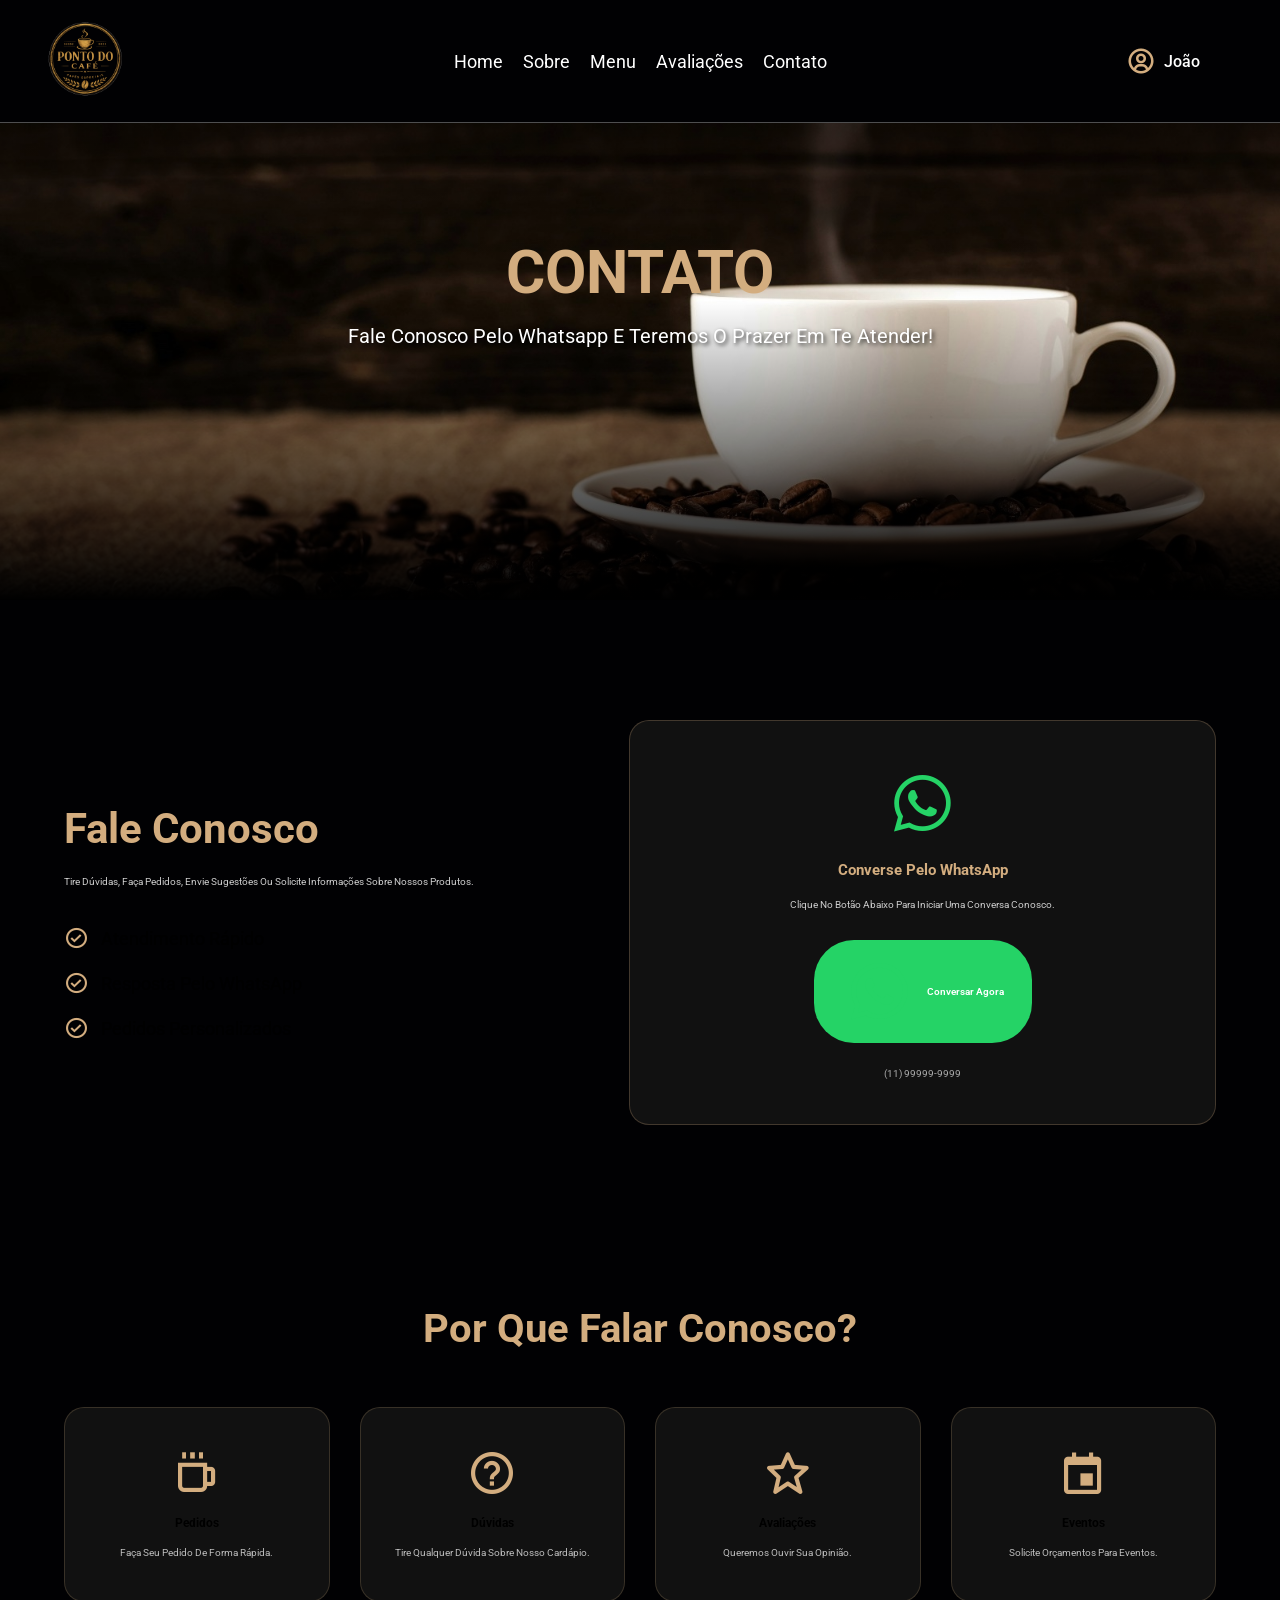
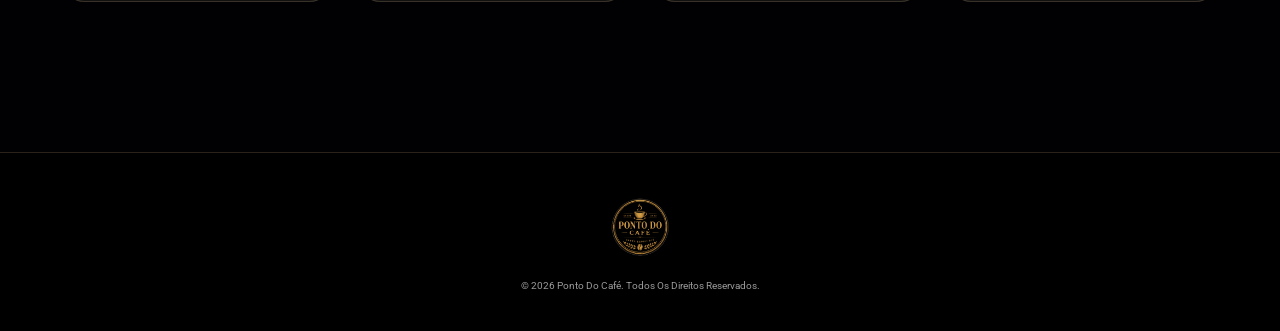
<file: contato.html>
<!DOCTYPE html>
<html lang="pt-BR">
<head>
    <meta charset="UTF-8">
    <meta name="viewport" content="width=device-width, initial-scale=1.0">
    <title>Contato | Ponto do Café</title>

    <!-- Link de ícones -->
    <link href="https://unpkg.com/boxicons@2.1.4/css/boxicons.min.css" rel="stylesheet">

    <!-- Link das fontes -->
    <link rel="preconnect" href="https://fonts.googleapis.com">
    <link rel="preconnect" href="https://fonts.gstatic.com" crossorigin>
    <link href="https://fonts.googleapis.com/css2?family=Roboto:ital,wght@0,100..900;1,100..900&display=swap" rel="stylesheet">

    <!-- Meus Links de Estilo -->
    <link rel="stylesheet" href="./styles/contato.css">
</head>

<body>
    <header class="header">
        <section>
            <a href="#" class="logo">
                <img src="./images/logo.png" alt="Logo da Cafeteria">
            </a>

            <nav class="navbar">
                <a href="index.html">Home</a>
                <a href="index.html#about">Sobre</a>
                <a href="index.html#menu">Menu</a>
                <a href="index.html#reviews">Avaliações</a>
                <a href="contato.html">Contato</a>
            </nav>

            <div class="perfil">
                <i class='bx bx-user-circle'></i>
                <span>João</span>
            </div>
        </section>
    </header>

    <div class="banner-container">
        <section>
            <div class="content">
                <h3>CONTATO</h3>
                <p>Fale conosco pelo Whatsapp e teremos o prazer em te atender!</p>
            </div>
        </section>
    </div>

    <main>
        <!-- ===== CONTATO ===== -->
        <section class="contato">

            <div class="info">

                <h2>Fale Conosco</h2>

                <p>
                    Tire dúvidas, faça pedidos, envie sugestões
                    ou solicite informações sobre nossos produtos.
                </p>

                <div class="vantagens">

                    <div>
                        <i class='bx bx-check-circle'></i>
                        Atendimento rápido
                    </div>

                    <div>
                        <i class='bx bx-check-circle'></i>
                        Resposta pelo WhatsApp
                    </div>

                    <div>
                        <i class='bx bx-check-circle'></i>
                        Pedidos personalizados
                    </div>

                </div>

            </div>

            <div class="whatsapp-card">

                <i class='bx bxl-whatsapp'></i>

                <h2>Converse pelo WhatsApp</h2>

                <p>
                    Clique no botão abaixo para iniciar
                    uma conversa conosco.
                </p>

                <a href="#" class="btn-whatsapp">
                    <i class='bx bxl-whatsapp'></i>
                    Conversar Agora
                </a>

                <span>(11) 99999-9999</span>

            </div>

        </section>

        <!-- ===== MOTIVOS ===== -->
        <section class="motivos">

            <h2>Por que falar conosco?</h2>

            <div class="cards">

                <div class="card">
                    <i class='bx bx-coffee'></i>
                    <h3>Pedidos</h3>
                    <p>Faça seu pedido de forma rápida.</p>
                </div>

                <div class="card">
                    <i class='bx bx-help-circle'></i>
                    <h3>Dúvidas</h3>
                    <p>Tire qualquer dúvida sobre nosso cardápio.</p>
                </div>

                <div class="card">
                    <i class='bx bx-star'></i>
                    <h3>Avaliações</h3>
                    <p>Queremos ouvir sua opinião.</p>
                </div>

                <div class="card">
                    <i class='bx bx-calendar-event'></i>
                    <h3>Eventos</h3>
                    <p>Solicite orçamentos para eventos.</p>
                </div>

            </div>

        </section>
    </main>

    <!-- ===== FOOTER ===== -->
    <footer>

        <img src="./images/logo.png" alt="Logo">

        <p>
            © 2026 Ponto do Café. Todos os direitos reservados.
        </p>

    </footer>

</body>
</html>
</file>
<file: styles/contato.css>
html {
    scroll-behavior: smooth; /* Faz a tela deslizar suavemente */
    scroll-padding-top: 12rem; /* Compensa a altura da navbar */
}

:root {
    --main-color: #d3ad7f;
    --black: #13131a;
    --bg: #010103;
    --border: 0.1rem solid rgba(255, 255, 255, 0.3);
    font-size: 10px;
}

* {
    margin: 0;
    padding: 0;
    outline: none;
    border: none;
    text-decoration: none;
    text-transform: capitalize;
    transition: 0.2s linear;
    font-family: "Roboto", sans-serif;
}

body {
    background-color: var(--bg);
}

section {
    padding: 3rem 2rem;
    margin: 0 auto;
    max-width: 1200px;
}

/*------HEADER------*/
.header {
    position: fixed;
    top: 0;
    left: 0;
    right: 0;
    z-index: 99;
    border-bottom: var(--border);
    background-color: var(--bg);
}

.header section{
    display: flex;
    align-items: center;
    justify-content: space-between;
    padding: 1.5rem 4rem;
}

.header section .logo{
    width: 160px; 
}

.header section .logo img{
    width: 90px;
    height: auto;
}

.navbar{
    flex: 1;
    display: flex;
    justify-content: center;
}

.navbar a{
    margin: 0 1rem;
    font-size: 1.8rem;
    color: #fff;
}

.navbar a:hover{
    color: var(--main-color);
    border-bottom: .1rem solid var(--main-color);
    padding-bottom: .5rem;
}

.header section div.perfil {
    margin-right: 4rem;

    display: flex;
    align-items: center;
    gap: .8rem;

    min-width: 120px; /* mantém um espaço parecido com o dos ícones */
    justify-content: flex-end;
}

.perfil i {
    font-size: 3rem;
    color: var(--main-color);
    cursor: pointer;
}

.perfil span {
    color: #fff;
    font-size: 1.6rem;
    font-weight: 500;
    cursor: pointer;
}

.perfil:hover i,
.perfil:hover span {
    color: var(--main-color);
}

/*------BANNER------*/
.banner-container {
    background: linear-gradient(
        to bottom,
        rgba(0, 0, 0, 1) 0%,       /* Topo: Totalmente preto para fundir com a navbar */
        rgba(0, 0, 0, 0.4) 20%,    
        transparent 50%,           
        rgba(0, 0, 0, 0.6) 80%,    /* Começa a escurecer os grãos de café */
        rgba(0, 0, 0, 1) 100%      /* Final: 100% PRETO PURO para emendar com a próxima seção */
    ), url("../images/home.jpg");
    
    background-position: center;
    background-size: cover;
}

.banner-container section {
    display: flex;
    align-items: center;
    justify-content: center;
    min-height: 60vh;
}

.content {
    max-width: 60rem;
    text-align: center;
}

.content h3 {
    color: var(--main-color);
    font-size: 6rem;
}

.content p {
    color: #fff;
    font-size: 2rem;
    font-weight: 400;
    text-shadow: 2px 2px 4px rgba(0, 0, 0, 0.8); 
    line-height: 1.8;
    padding: 1rem 0;
}

/*================ CONTATO ================*/

.contato{

    width: 90%;
    max-width: 1200px;

    margin: 90px auto;

    display: flex;
    justify-content: space-between;
    align-items: center;
    gap: 70px;
}

.info{
    flex: 1;
}

.info h2{

    font-size: 42px;
    color: #D3AD7F;

    margin-bottom: 20px;
}

.info p{

    line-height: 1.8;
    color: #ccc;

    margin-bottom: 35px;
}

.vantagens{

    display: flex;
    flex-direction: column;
    gap: 20px;
}

.vantagens div{

    display: flex;
    align-items: center;
    gap: 12px;

    font-size: 18px;
}

.vantagens i{

    color: #D3AD7F;
    font-size: 25px;
}

/*================ CARD WHATSAPP ================*/

.whatsapp-card{

    flex: 1;

    background: #111;

    padding: 45px;

    border-radius: 20px;

    border: 1px solid rgba(211,173,127,.25);

    text-align: center;

    transition: .4s;
}

.whatsapp-card:hover{

    transform: translateY(-8px);

    box-shadow: 0 0 25px rgba(211,173,127,.18);
}

.whatsapp-card i{

    font-size: 75px;

    color: #25D366;
}

.whatsapp-card h2{

    margin: 20px 0;

    color: #D3AD7F;
}

.whatsapp-card p{

    color: #ccc;

    margin-bottom: 30px;
}

.btn-whatsapp{

    display: inline-flex;

    align-items: center;
    gap: 10px;

    padding: 14px 28px;

    text-decoration: none;

    background: #25D366;

    color: white;

    font-weight: 600;

    border-radius: 40px;

    transition: .3s;
}

.btn-whatsapp:hover{

    transform: scale(1.05);

    box-shadow: 0 0 20px rgba(37,211,102,.45);
}

.whatsapp-card span{

    display: block;

    margin-top: 25px;

    color: #aaa;
}

/*================ MOTIVOS ================*/

.motivos{

    width: 90%;
    max-width: 1200px;

    margin: 120px auto;

    text-align: center;
}

.motivos h2{

    color: #D3AD7F;

    font-size: 40px;

    margin-bottom: 55px;
}

.cards{

    display: grid;

    grid-template-columns: repeat(auto-fit,minmax(230px,1fr));

    gap: 30px;
}

.card{

    background: #111;

    padding: 40px 25px;

    border-radius: 20px;

    border: 1px solid rgba(211,173,127,.2);

    transition: .4s;
}

.card:hover{

    transform: translateY(-10px);

    box-shadow: 0 0 20px rgba(211,173,127,.2);
}

.card i{

    font-size: 50px;

    color: #D3AD7F;

    margin-bottom: 18px;
}

.card h3{

    margin-bottom: 15px;
}

.card p{

    color: #bbb;

    line-height: 1.6;
}

/*================ FOOTER ================*/

footer{

    background: black;

    padding: 40px;

    text-align: center;

    border-top: 1px solid rgba(211,173,127,.2);
}

footer img{

    width: 70px;

    margin-bottom: 15px;
}

footer p{

    color: #999;
}

/*================ RESPONSIVO ================*/

@media(max-width:900px){

    header{

        flex-direction: column;
        height: auto;

        padding: 20px;
    }

    nav{

        margin: 20px 0;
    }

    .banner-content h1{

        font-size: 42px;
    }

    .contato{

        flex-direction: column;
    }

    .info{

        text-align: center;
    }

    .vantagens{

        align-items: center;
    }

}
</file>
